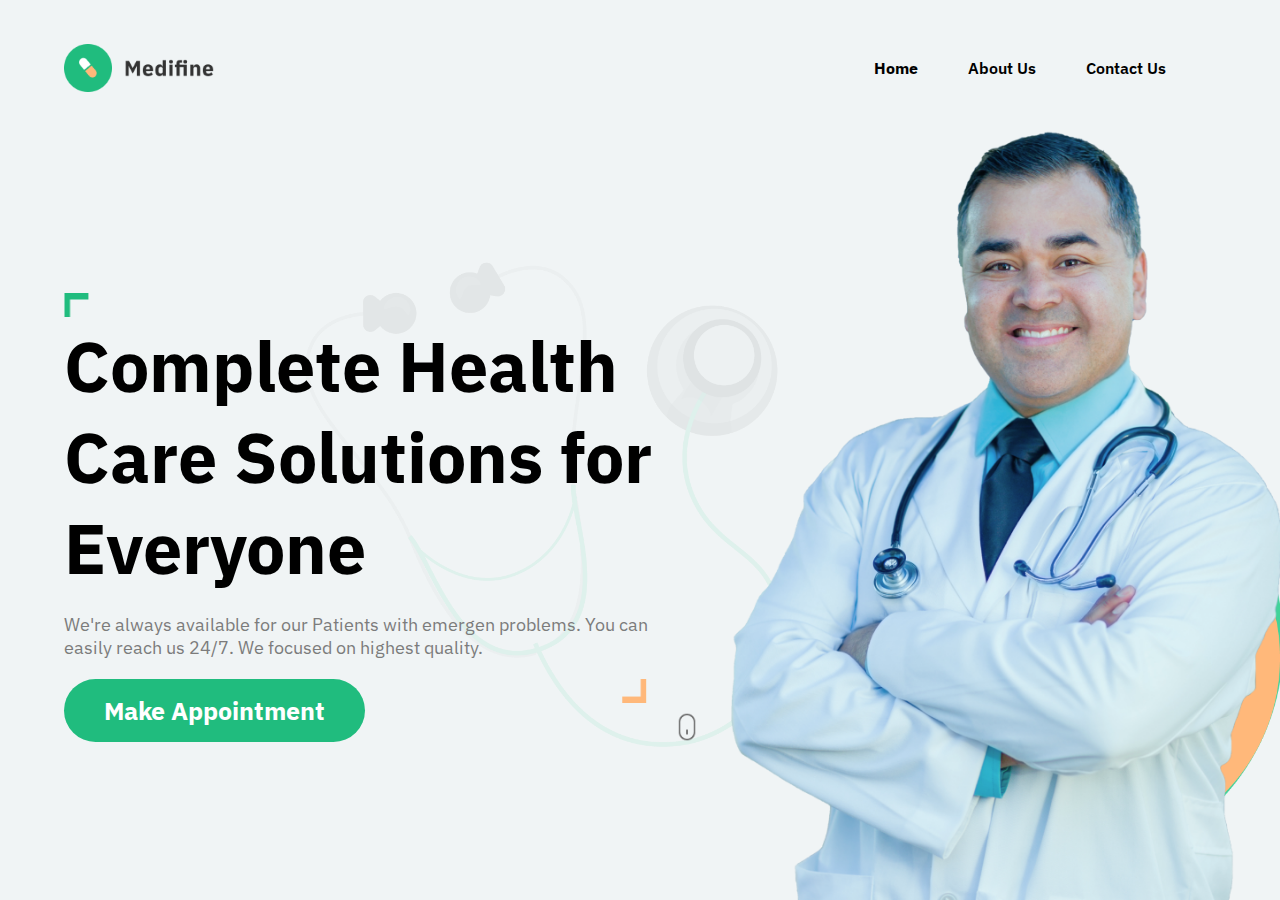
<file: index.html>
<!DOCTYPE html>
<html lang="en">
<head>
    <meta charset="UTF-8">
    <meta http-equiv="X-UA-Compatible" content="IE=edge">
    <meta name="viewport" content="width=device-width, initial-scale=1.0">
    <title>Medifine</title>

    <!-- Adding Font Link  -->
    <!-- adding the google font -->
    <link rel="preconnect" href="https://fonts.googleapis.com" />
    <link rel="preconnect" href="https://fonts.gstatic.com" crossorigin />
    <link
      href="https://fonts.googleapis.com/css2?family=IBM+Plex+Sans:wght@200;300;400;500;600;700&family=Poppins:wght@200;300;400;500;600;700;800;900&display=swap"
      rel="stylesheet"
    />
    <!-- Adding Css file -->
    <link rel="stylesheet" href="style.css">
</head>
<body>

    <!-- Navbar Section -->
    <nav class="navbar">
            <img src="images/logo.png" alt="" >
        <ul>
            <li><a href="index.html">Home</a></li>
            <li><a href="about/about.html">About Us</a></li>
            <li><a href="contact/contact.html">Contact Us</a></li>
        </ul>
    </nav>

    <!-- Hero Section -->
    <section class="hero">
        <!-- Left Side -->
        <div class="left-hero">
            <img class="topAngle" src="images/topAngle.png" alt="topAngle">
            <h1>
                Complete Health Care Solutions for Everyone
            </h1>
            <p>
                We're always available for our Patients with emergen problems. You can easily reach us 24/7. We focused on highest quality.
            </p>
            <img class="bottomAngle" src="images/bottomAngle.png" alt="bottomAngle">
            <img class="stethoscope" src="images/stethoscope.png" alt="stethoscope">

            <button>Make Appointment</button>
            <img class="mouse" src="images/mouse.png" alt="mouse">
        </div>

        <!-- Right Side -->
        <div class="right-hero">
            <img class="greenBox" src="images/greenBox.png" alt="greenBox">
            <img class="yellowBox" src="images/yellowBox.png" alt="yellowBox">
            <img class="doctor" src="images/doctor.png" alt="doctor">
        </div>
    </section>
</body>
</html>
</file>
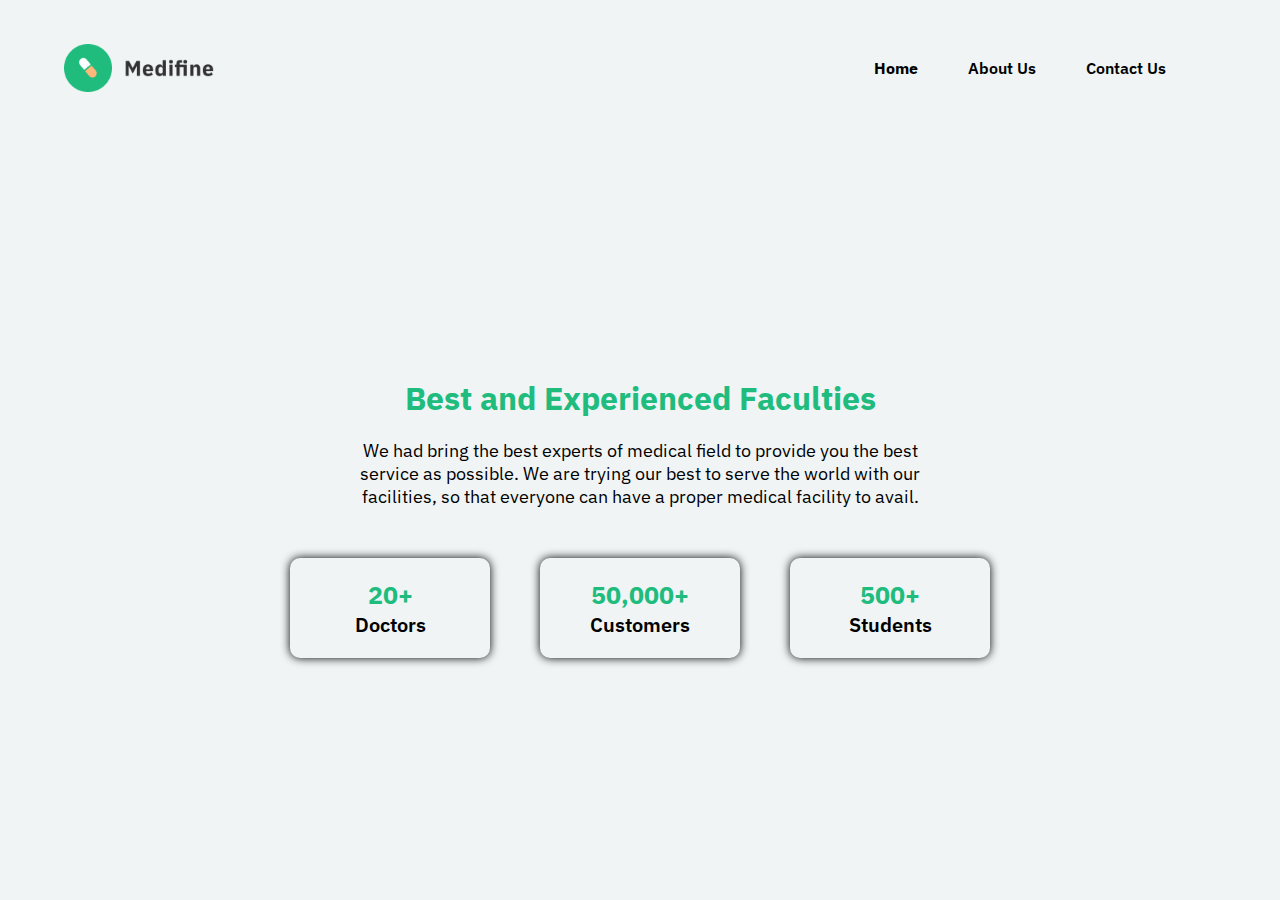
<file: about/about.html>
<!DOCTYPE html>
<html lang="en">
<head>
    <meta charset="UTF-8">
    <meta http-equiv="X-UA-Compatible" content="IE=edge">
    <meta name="viewport" content="width=device-width, initial-scale=1.0">
    <title>Medifine</title>

    <!-- Adding Font Link  -->
    <!-- adding the google font -->
    <link rel="preconnect" href="https://fonts.googleapis.com" />
    <link rel="preconnect" href="https://fonts.gstatic.com" crossorigin />
    <link
      href="https://fonts.googleapis.com/css2?family=IBM+Plex+Sans:wght@200;300;400;500;600;700&family=Poppins:wght@200;300;400;500;600;700;800;900&display=swap"
      rel="stylesheet"
    />
    <!-- Adding Css file -->
    <link rel="stylesheet" href="./about.css">
</head>
<body>

    <!-- Navbar Section -->
    <nav class="navbar">
            <img src="../images/logo.png" alt="" >
        <ul>
            <li><a href="../index.html">Home</a></li>
            <li><a href="about/about.html">About Us</a></li>
            <li><a href="../contact/contact.html">Contact Us</a></li>
        </ul>
    </nav>

    <!-- About Us Information -->
    <section class="about">
        <div class="explain">
            <h1>Best and Experienced Faculties</h1>
            <p>We had bring the best experts of medical field to provide you the best service as possible. We are trying our best to serve the world with our facilities, so that everyone can have a proper medical facility to avail.</p>
        </div>
        <div class="card-boxes">
            <div class="cards">
                <h1>20+</h1>
                <p>Doctors</p>
            </div>
            <div class="cards">
                <h1>50,000+</h1>
                <p>Customers</p>
            </div>
            <div class="cards">
                <h1>500+</h1>
                <p>Students</p>
            </div>
        </div>
    </section>
</file>
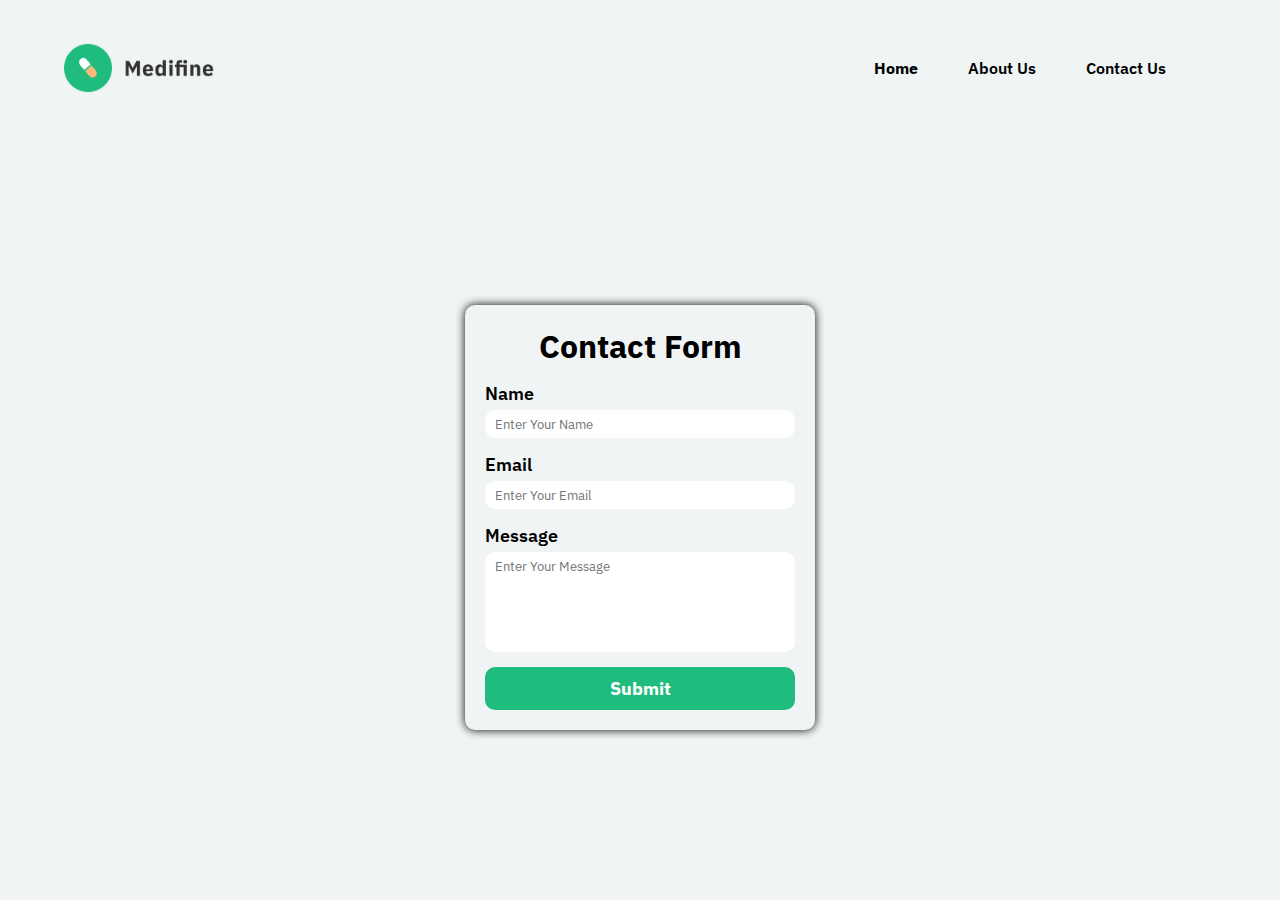
<file: contact/contact.html>
<!DOCTYPE html>
<html lang="en">
<head>
    <meta charset="UTF-8">
    <meta http-equiv="X-UA-Compatible" content="IE=edge">
    <meta name="viewport" content="width=device-width, initial-scale=1.0">
    <title>Medifine</title>

    <!-- Adding Font Link  -->
    <!-- adding the google font -->
    <link rel="preconnect" href="https://fonts.googleapis.com" />
    <link rel="preconnect" href="https://fonts.gstatic.com" crossorigin />
    <link
      href="https://fonts.googleapis.com/css2?family=IBM+Plex+Sans:wght@200;300;400;500;600;700&family=Poppins:wght@200;300;400;500;600;700;800;900&display=swap"
      rel="stylesheet"
    />
    <!-- Adding Css file -->
    <link rel="stylesheet" href="./contact.css">
</head>
<body>

    <!-- Navbar Section -->
    <nav class="navbar">
        <img src="../images/logo.png" alt="" >
        <ul>
            <li><a href="../index.html">Home</a></li>
            <li><a href="../about/about.html">About Us</a></li>
            <li><a href="contact/contact.html">Contact Us</a></li>
        </ul>
    </nav>

    <!-- Contact Form-------------- -->

    <div class="formPage">
        <form>
            <h1>Contact Form</h1>

            <div>
                <label>Name</label>
                <input type="text" placeholder="Enter Your Name">
            </div>
            <div>
                <label>Email</label>
                <input type="email" placeholder="Enter Your Email">
            </div>
            <div>
                <label>Message</label>
                <textarea placeholder="Enter Your Message"></textarea>
            </div>

            <button>Submit</button>
        </form>

    </div>
</file>
<file: style.css>
*{
    margin: 0;
    padding: 0;
    outline: 0;
    box-sizing: border-box;
    font-family: "IBM Plex Sans", sans-serif;
}

html{
    font-size: 62.5%;
}

body{
   max-width: 144rem;
   background-color: #f0f4f5; 
   overflow: hidden;
   margin: auto;
}

/* Navbar---------------------------- */
.navbar{
    height: 15vh;
    display: flex;
    align-items: center;
    justify-content: space-between;
    padding: 0 5%;
}
.navbar img{
    width: 15rem;
}
.navbar ul{
    list-style: none;
    display: flex;
    align-items: center;
}

.navbar ul li{
    font-size: 1.6rem;
    font-weight: 600;
    margin-right: 5rem;
}
.navbar ul li a{
    text-decoration: none;
    color: black;
}
.navbar ul li:first-child{
    font-weight: 700;
}

/* Hero Section------------------------ */

.hero{
    display: flex;
    align-items: center;
    justify-content: center;
    height: 85vh;
}
.hero div{
    width: 50%;
}

/* Left hero-------------- */
.left-hero{
    position: relative;
    margin-left: 5%;
}

.left-hero img{
    width: 2.5rem;
}
.left-hero h1{
    font-size: 7rem;
}
.left-hero p{
    font-size: 1.8rem;
    color: #7c7c7c;
    margin: 2rem 0;
}
.left-hero .bottomAngle{
    position: absolute;
    right: 2.5rem;
}
.left-hero .stethoscope{
    position: absolute;
    width: 90%;
    top: -6rem;
    right: -25%;
    z-index: -1;
}
.left-hero .mouse{
    width: 3rem;
    position: absolute;
    bottom: 0;
    right: -3rem;
}

.left-hero button{
    font-size: 2.5rem;
    color: white;
    background-color: #20bc7e;
    border:none ;
    padding: 1.5rem 4rem;
    border-radius: 15rem;
    font-weight: 800;
}

/* ------------------------------------------------------------------------- */

/* Right hero------------- */
.greenBox , .yellowBox{
    position: absolute;
    right: 0;
}
.greenBox{
    width: 35%;
    bottom: 3rem;
}
.yellowBox{
    width: 30%;
    bottom: 5rem;
}
.doctor {
    position: absolute;
    right: 0;
    bottom: 0;
    height: 90%;
  }
</file>
<file: about/about.css>
* {
  margin: 0;
  padding: 0;
  outline: 0;
  box-sizing: border-box;
  font-family: "IBM Plex Sans", sans-serif;
}

html {
  font-size: 62.5%;
}

body {
  max-width: 144rem;
  background-color: #f0f4f5;
  overflow: hidden;
  margin: auto;
}

/* Navbar---------------------------- */
.navbar {
  height: 15vh;
  display: flex;
  align-items: center;
  justify-content: space-between;
  padding: 0 5%;
}
.navbar img {
  width: 15rem;
}
.navbar ul {
  list-style: none;
  display: flex;
  align-items: center;
}

.navbar ul li {
  font-size: 1.6rem;
  font-weight: 600;
  margin-right: 5rem;
}
.navbar ul li a {
  text-decoration: none;
  color: black;
}
.navbar ul li:first-child {
  font-weight: 700;
}

/* About Us information----------- */

.about {
  height: 85vh;
  padding: 0 5%;
  display: flex;
  flex-direction: column;
  align-items: center;
  justify-content: center;
}
.explain {
  width: 50%;
  text-align: center;
}
.explain h1 {
  font-size: 3.2rem;
  color: #20bc7e;
  margin-bottom: 2rem;
}
.explain p {
  font-size: 1.8rem;
  font-weight: 400;
}

/* Boxes------------- */
.card-boxes {
  display: flex;
  align-items: center;
  gap: 5rem;
  margin-top: 5rem;
}
.cards {
  width: 20rem;
  height: 10rem;
  border-radius: 1rem;
  box-shadow: 0 0 1rem black;
  display: flex;
  flex-direction: column;
  align-items: center;
  justify-content: center;
}

.cards h1{
    font-size: 2.5rem;
    color: #20bc7e;
}
.cards p{
    font-size: 2rem;
    font-weight: 600;
}
</file>
<file: contact/contact.css>
*{
    margin: 0;
    padding: 0;
    outline: 0;
    box-sizing: border-box;
    font-family: "IBM Plex Sans", sans-serif;
}

html{
    font-size: 62.5%;
}

body{
   max-width: 144rem;
   background-color: #f0f4f5; 
   overflow: hidden;
   margin: auto;
}

/* Navbar---------------------------- */
.navbar{
    height: 15vh;
    display: flex;
    align-items: center;
    justify-content: space-between;
    padding: 0 5%;
}
.navbar img{
    width: 15rem;
}
.navbar ul{
    list-style: none;
    display: flex;
    align-items: center;
}

.navbar ul li{
    font-size: 1.6rem;
    font-weight: 600;
    margin-right: 5rem;
}
.navbar ul li a{
    text-decoration: none;
    color: black;
}
.navbar ul li:first-child{
    font-weight: 700;
}

/* Contact Form--------------------- */
.formPage{
    height: 85vh;
    display: flex;
    align-items: center;
    justify-content: center;
}

form{
    width: 35rem;
    border-radius: 1rem;
    box-shadow: 0 0 1rem black;
    display: flex;
    flex-direction: column;
    gap: 1.5rem;
    padding: 2rem;
}
form h1{
    font-size: 3.2rem;
    text-align: center;
}
form div{
    display: flex;
    flex-direction: column;
}
form div label{
    font-size: 1.8rem;
    font-weight: 600;
    margin-bottom: 0.5rem;
}
form div input{
    border: transparent;
    padding: 0.5rem 1rem;
    border-radius: 1rem;
}

form div textarea{
    border: transparent;
    border-radius: 1rem;
    padding: 0.5rem 1rem;
    height: 10rem;
    resize: none;
}

form button{
    font-size: 1.8rem;
    font-weight: 800;
    color: white;
    background: #20BC7E;
    border: none;
    padding: 1rem;
    border-radius: 1rem;
}
</file>
